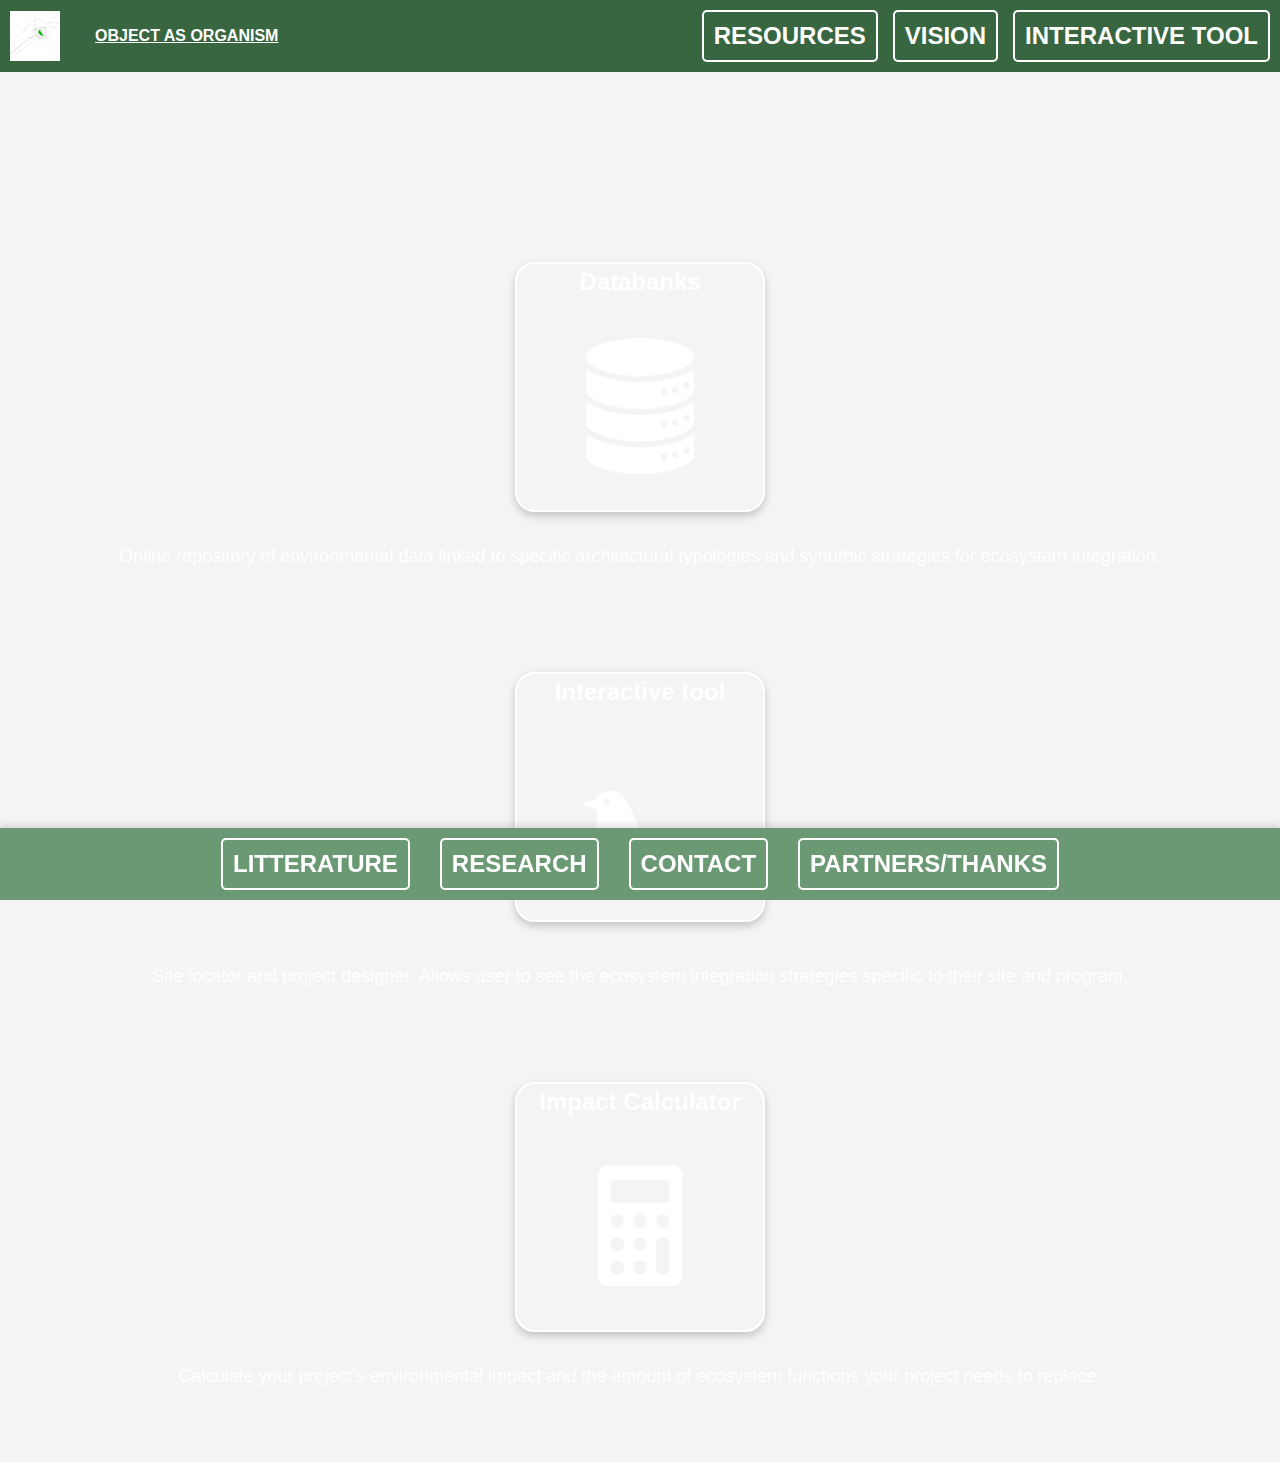
<file: index.html>
<meta charset="UTF-8">
<meta name="viewport" content="width=device-width, initial-scale=1.0">
<title>SYNURBIC COMMUNITY</title>
<style>
.button-wrapper {
    display: flex;
    justify-content: center;
    align-items: center;
    flex-wrap: wrap;
    gap: 20px; /* Adjust the gap between buttons as needed */
    margin-top: 150px;
}

.button-container {
    display: flex;
    flex-direction: column;
    align-items: center;
    margin-bottom: 20px;
}

.button-container button {
    font-family: Arial, sans-serif;
    font-size: 24px;
    font-weight: bold;
    background-color: transparent;
    border: 2px solid white;
    color: white;
    width: 250px;
    height: 250px;
    text-align: center;
    text-decoration: none;
    display: inline-block;
    margin: 20px;
    cursor: pointer;
    border-radius: 20px;
    box-shadow: 0 4px 8px rgba(0, 0, 0, 0.2);
    transition: transform 0.2s;
    display: flex;
    flex-direction: column;
    justify-content: center;
    align-items: center;
}

.button-container button:hover {
    transform: scale(1.1);
}

.button-container a {
    text-decoration: none;
}

.button-text {
    color: white;
    font-family: Arial, sans-serif;
    font-size: 18px;
    text-align: center;
    margin-top: 10px;
    height: 60px; /* Set a fixed height to prevent movement */
}

.button-container button img {
    width: 200px;
    height: 200px;
    margin-top: 10px;
}
</style>
<link rel="stylesheet" href="style.css">
</head>
<body>
    <div id="header-placeholder"></div>
    <main>
       <div class="button-wrapper">
            <div class="button-container">
                <button>
                    Databanks
                    <br>
                    <img src="assets/images/databank-03.png" alt="Databanks">
                </button>
                <div class="button-text">Online repository of environmental data linked to specific architectural typologies and synurbic strategies for ecosystem integration.</div>
            </div>
            <div class="button-container">
                <a href="tool.html"><button>
                    Interactive tool
                    <br>
                    <img src="assets/images/interactive tool-03.png" alt="Interactive tool">
                </button></a>
                <div class="button-text">Site locator and project designer. Allows user to see the ecosystem integration strategies specific to their site and program.</div>
            </div>
            <div class="button-container">
                <button>
                    Impact Calculator
                    <br>
                    <img src="assets/images/calculator-03.png" alt="Impact Calculator">
                </button>
                <div class="button-text">Calculate your project's environmental impact and the amount of ecosystem functions your project needs to replace.</div>
            </div>
        </div>
    </main>
    <div id="footer-placeholder"></div>
    <script>
        // Function to load external HTML content
        function loadHTML(url, elementId) {
            fetch(url)
                .then(response => response.text())
                .then(data => {
                    document.getElementById(elementId).innerHTML = data;
                })
                .catch(error => console.error('Error loading HTML:', error));
        }

        // Load header and footer
        loadHTML('header.html', 'header-placeholder');
        loadHTML('footer.html', 'footer-placeholder');
    </script>
</body>
</html>
</file>
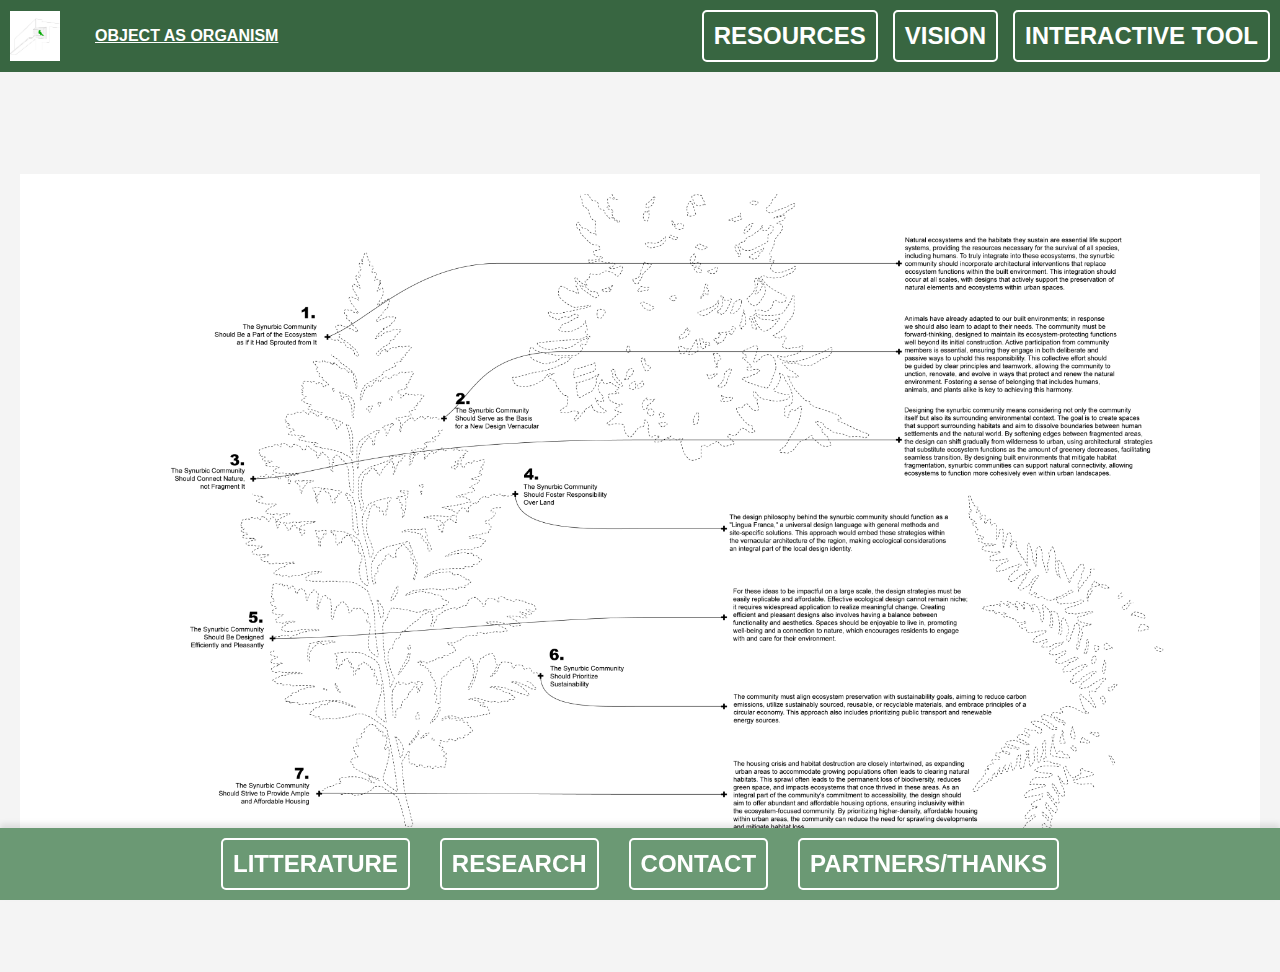
<file: about.html>
<!DOCTYPE html>
<html lang="en">
<head>
    <meta charset="UTF-8">
    <meta name="viewport" content="width=device-width, initial-scale=1.0">
    <title>OBJECT AS ORGANISM</title>
    <style>
        /* Basic styling */
        body {
            font-family: Arial, sans-serif;
            margin: 0;
            padding: 0;
        }
        main {
            display: flex;
            justify-content: center;
            align-items: center;
            height: 100vh; /* Full viewport height */
            width: 100vw; /* Full viewport width */
        }
        main img {
            max-width: 100%;
            max-height: 100%;
            object-fit: cover; /* Ensure the image covers the container */
        }
    </style>
    <link rel="stylesheet" href="style.css">
</head>
<body>
    <div id="header-placeholder"></div>
     <main>
        <img src="VISION-01.png" alt="VISION-01">
    </main>
    <div id="footer-placeholder"></div>
    <script>
        // Function to load external HTML content
        function loadHTML(url, elementId) {
            fetch(url)
                .then(response => response.text())
                .then(data => {
                    document.getElementById(elementId).innerHTML = data;
                })
                .catch(error => console.error('Error loading HTML:', error));
        }

        // Load header and footer
        loadHTML('header.html', 'header-placeholder');
        loadHTML('footer.html', 'footer-placeholder');
    </script>
</body>
</html>
</file>
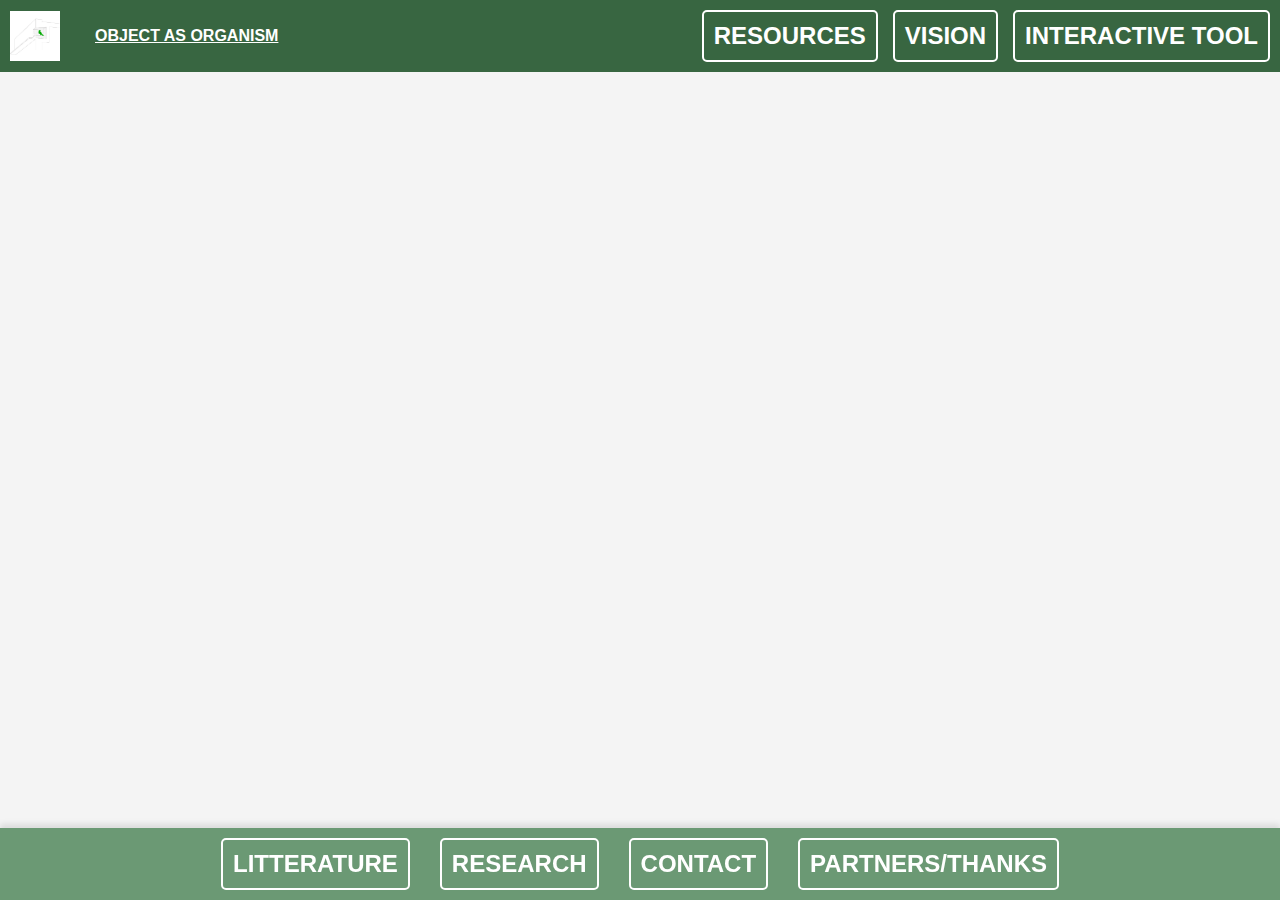
<file: resources.html>
<!DOCTYPE html>
<html lang="en">
<head>
    <meta charset="UTF-8">
    <meta name="viewport" content="width=device-width, initial-scale=1.0">
    <title>OBJECT AS ORGANISM</title>
    <style>
        /* Basic styling */
        body {
            font-family: Arial, sans-serif;
            margin: 0;
            padding: 0;
        }
    </style>
    <link rel="stylesheet" href="style.css">
</head>
<body>
    <div id="header-placeholder"></div>
    <main>
        <!-- Main content goes here -->
    </main>
    <div id="footer-placeholder"></div>
    <script>
        // Function to load external HTML content
        function loadHTML(url, elementId) {
            fetch(url)
                .then(response => response.text())
                .then(data => {
                    document.getElementById(elementId).innerHTML = data;
                })
                .catch(error => console.error('Error loading HTML:', error));
        }

        // Load header and footer
        loadHTML('header.html', 'header-placeholder');
        loadHTML('footer.html', 'footer-placeholder');
    </script>
</body>
</html>
</file>
<file: style.css>
/* General Reset */
* {
    margin: 0;
    padding: 0;
    box-sizing: border-box;
}

body {
    font-family: Arial, sans-serif;
    line-height: 1.6;
    background-color: #f4f4f4; /* Light background for contrast */
    padding: 0;
    margin: 0;
}

/* Header Styling */
a {
    display: flex;
    align-items: center;
    justify-content: space-between;
    z-index: 1000;
 
    padding: 10px 10px;
    color: white;
    box-shadow: 0 -5px -5PX rgba(0, 0, 0, 0.1); /* Subtle shadow for depth */
}

header .logo-title {
    display: flex;
    align-items: center;
    gap: 15px; /* Space between logo and title */
    z-index: 1000;
}

header img {
    height: 20px; /* Logo height */
    width: auto; /* Maintain aspect ratio */
}

nav {
    display: flex;
    gap: 15px;
}

nav a {
    font-family: 'Arya', sans-serif;
    font-size: 24px;
    font-weight: bold;
    color: white;
    background-color: #ffffff; /* Button background color */
    text-decoration: none;
    padding: 5px 10px;
    border: 2px solid white;
    border-radius: 5px;
    transition: background-color 0.3s ease, color 0.3s ease;
    background-color: transparent; /* Make buttons transparent */
    z-index: 1000;
}
nav a:hover {
    background-color: white;
    color: #222;
}

/* Main Content Area */
main {
    padding: 20px;
    text-align: center; /* Center-align text for now */
}

/* Add More Styling for Sections */
main p {
    font-size: 18px;
    margin-top: 20px;
}

/* Footer (Optional) */
footer {
    text-align: center;
    padding: 5px;
    color: white;
    position: fixed;
    width: 100%;
    bottom: 0;
    box-shadow: 0 -4px 6px rgba(0, 0, 0, 0.1);
    z-index: 1000;
}

header img {
    height: 20px; /* Logo height */
    width: auto; /* Maintain aspect ratio */

/* Ensure the map container fills the viewport */
#map-container {
    position: relative;
    width: 100%;
    height: 100vh; /* Full height of the viewport */
    overflow: hidden; /* Prevent scrolling outside the container */
}

/* Set up the map and all its layers inside */
#map {
    position: absolute; /* This ensures it covers the container */
    top: 0;
    left: 0;
    width: 100%;
    height: 100%;
    transform-origin: center center; /* Keeps scaling centered */
    cursor: grab; /* Default cursor */
    z-index: 1; /* Ensure the map stays below other elements */
}

/* Ensure base map and SVG are stretched and cover the whole map container */
/* Ensure the SVG doesn't block mouse events */
#interactive-map {
    pointer-events: none; /* Allow events to pass through the SVG */
    position: absolute;
    top: 0;
    left: 0;
    width: 675%;
    height: 441%;

    transform: translateY(-9.5%); /* Move it left by 100% of its width */

    transform: translateX(-17%); /* Move it left by 100% of its width */
}

/* Markers should be placed on top */
.marker {
    position: absolute;
    z-index: 3; /* Ensure markers appear on top */
}


#info-box {
    position: fixed;
    top: 90px;
    right: 20px;
    width: 300px;
    background: white;
    border: 1px solid #ccc;
    border-radius: 0px;
    padding: 15px;
    box-shadow: 0 4px 8px rgba(0, 0, 0, 0.2);
    font-family: Arial, sans-serif;
    z-index: 1000;
    
}

#info-box h2 {
    margin: 0 0 10px;
    font-size: 18px;
    color: #333;
}

#info-box p {
    margin: 0;
    font-size: 14px;
    color: #555;
    text-align: left;
}

#info-box img {
    width: 270px; /* Resize the image to 200px wide */
    height: auto; /* Maintain aspect ratio */
    align-items: center;
}
    

}


#VISION-01{
    display: block; /* Removes inline spacing */
    max-width: 10%; /* Ensures the image doesn't exceed the viewport width */
    max-height: 50vh; /* Ensures the image doesn't exceed the viewport height */
    margin: 0 auto; /* Centers the image horizontally */
    object-fit: contain; /* Ensures the image scales properly without distortion */
}

#scale-bar {
    position: absolute;
    bottom: 10px;
    left: 10px;
    background-color: transparent;
    display: flex;
    align-items: center;
    border: 1px solid #000;
    padding: 5px;
    font-size: 12px;
    color: #000;
    scale: 500%;
}

.scale-segment {
    height: 5px;
    background-color: #000;
    margin-right: 2px;
}
</file>
